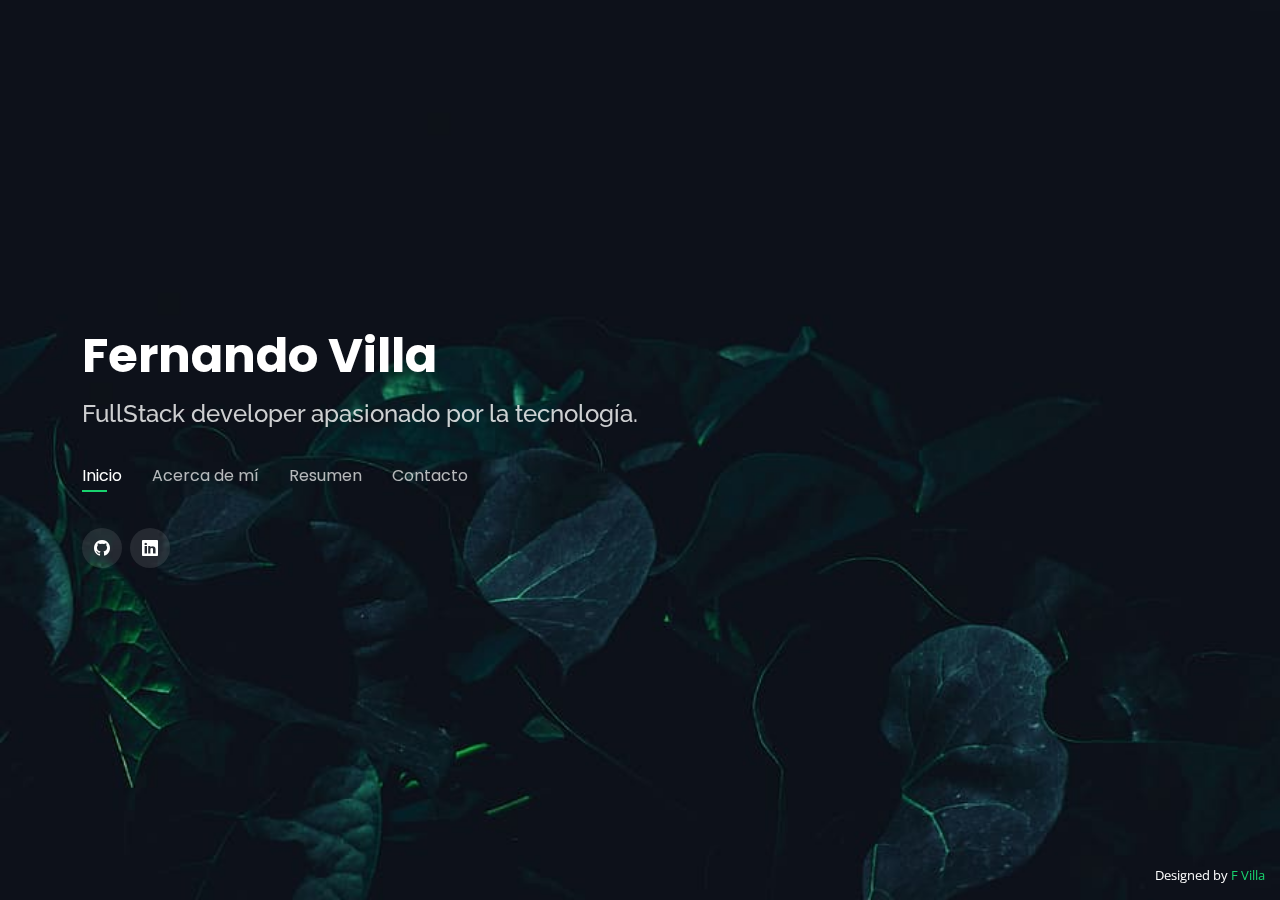
<file: index.html>
<!DOCTYPE html>
<html lang="en">

<head>
  <meta charset="utf-8">
  <meta content="width=device-width, initial-scale=1.0" name="viewport">

  <title>Portafolio</title>
  <meta content="" name="description">
  <meta content="" name="keywords">

  <!-- Favicons -->
  <link href="assets/img/favicon.png" rel="icon">
  <link href="assets/img/apple-touch-icon.png" rel="apple-touch-icon">

  <!-- Google Fonts -->
  <link href="https://fonts.googleapis.com/css?family=Open+Sans:300,300i,400,400i,600,600i,700,700i|Raleway:300,300i,400,400i,500,500i,600,600i,700,700i|Poppins:300,300i,400,400i,500,500i,600,600i,700,700i" rel="stylesheet">

  <!-- Vendor CSS Files -->
  <link href="assets/vendor/bootstrap/css/bootstrap.min.css" rel="stylesheet">
  <link href="assets/vendor/bootstrap-icons/bootstrap-icons.css" rel="stylesheet">
  <link href="assets/vendor/boxicons/css/boxicons.min.css" rel="stylesheet">
  <link href="assets/vendor/glightbox/css/glightbox.min.css" rel="stylesheet">
  <link href="assets/vendor/remixicon/remixicon.css" rel="stylesheet">
  <link href="assets/vendor/swiper/swiper-bundle.min.css" rel="stylesheet">


  <link href="assets/css/style.css" rel="stylesheet">


</head>

<body>

  <!-- ======= Header ======= -->
  <header id="header">
    <div class="container">

      <h1><a href="index.html">Fernando Villa</a></h1>
      <!-- Uncomment below if you prefer to use an image logo -->
      <!-- <a href="index.html" class="mr-auto"><img src="assets/img/logo.png" alt="" class="img-fluid"></a> -->
      <h2>FullStack developer apasionado por la tecnología.</h2>

      <nav id="navbar" class="navbar">
        <ul>
          <li><a class="nav-link active" href="#header">Inicio</a></li>
          <li><a class="nav-link" href="#about">Acerca de mí</a></li>
          <li><a class="nav-link" href="#resume">Resumen</a></li>
          <li><a class="nav-link" href="#contact">Contacto</a></li>
        </ul>
        <i class="bi bi-list mobile-nav-toggle"></i>
      </nav><!-- .navbar -->

      <div class="social-links">
        
        <a href="https://github.com/XjadoVibralex" class="github"><i class="bi bi-github"></i></a>
        <a href="https://www.linkedin.com/in/luis-f-villa/" class="linkedin"><i class="bi bi-linkedin"></i></a>
      </div>

    </div>
  </header><!-- End Header -->

  <!-- ======= About Section ======= -->
  <section id="about" class="about">

    <!-- ======= About Me ======= -->
    <div class="about-me container">

      <div class="section-title">
        <h2>Acerca de mí</h2>
        
      </div>

      <div class="row">
        <div class="col-lg-4" data-aos="fade-right">
          <img src="assets/img/me.jpg" class="img-fluid" alt="">
        </div>
        <div class="col-lg-8 pt-4 pt-lg-0 content" data-aos="fade-left">
          <h3>FullStack Developer</h3>
          <p class="fst-italic">
            Soy un apasionado por la programación y la tecnología.
          </p>
          <div class="row">
            <div class="col-lg-6">
              <ul>
                
                <li><i class="bi bi-chevron-right"></i> <strong>Website:</strong> <span>www.example.com</span></li>
                <li><i class="bi bi-chevron-right"></i> <strong>Teléfono</strong> <span>+51 977574963</span></li>
                <li><i class="bi bi-chevron-right"></i> <strong>Ciudad:</strong> <span>Lima, Perú</span></li>
              </ul>
            </div>
            <div class="col-lg-6">
              <ul>
                
               
                <li><i class="bi bi-chevron-right"></i> <strong>Correo:</strong> <span>fjvilla15z@gmail.com</span></li>
                <li><i class="bi bi-chevron-right"></i> <strong>Freelance:</strong> <span>Disponible</span></li>
              </ul>
            </div>
          </div>
          <p>
            Soy un joven profesional con un marcado perfil analítico y resolutivo, que sumado a mi alta responsabilidad y curiosidad me permiten trabajar de manera organizada, planificada, dinámica y eficiente, resolviendo rápidamente diversas situaciones ya sea tomando la iniciativa, trabajando en equipo o siguiendo pautas marcadas por otros. 
          </p>
        </div>
      </div>

    </div><!-- End About Me -->

    <!-- ======= Counts ======= -->
    
    <!-- ======= Skills  ======= -->
    <div class="skills container">

      <div class="section-title">
        <h2>Skills</h2>
      </div>

      <div class="row skills-content">

        <div class="col-lg-6">

          <div class="progress">
            <span class="skill">HTML <i class="val">100%</i></span>
            <div class="progress-bar-wrap">
              <div class="progress-bar" role="progressbar" aria-valuenow="100" aria-valuemin="0" aria-valuemax="100"></div>
            </div>
          </div>

          <div class="progress">
            <span class="skill">CSS <i class="val">90%</i></span>
            <div class="progress-bar-wrap">
              <div class="progress-bar" role="progressbar" aria-valuenow="90" aria-valuemin="0" aria-valuemax="100"></div>
            </div>
          </div>

          <div class="progress">
            <span class="skill">JavaScript <i class="val">75%</i></span>
            <div class="progress-bar-wrap">
              <div class="progress-bar" role="progressbar" aria-valuenow="75" aria-valuemin="0" aria-valuemax="100"></div>
            </div>
          </div>

        </div>

        <div class="col-lg-6">

          <div class="progress">
            <span class="skill">React <i class="val">80%</i></span>
            <div class="progress-bar-wrap">
              <div class="progress-bar" role="progressbar" aria-valuenow="80" aria-valuemin="0" aria-valuemax="100"></div>
            </div>
          </div>

          <div class="progress">
            <span class="skill">Node <i class="val">90%</i></span>
            <div class="progress-bar-wrap">
              <div class="progress-bar" role="progressbar" aria-valuenow="90" aria-valuemin="0" aria-valuemax="100"></div>
            </div>
          </div>

          <div class="progress">
            <span class="skill">MySQL <i class="val">80%</i></span>
            <div class="progress-bar-wrap">
              <div class="progress-bar" role="progressbar" aria-valuenow="55" aria-valuemin="0" aria-valuemax="100"></div>
            </div>
          </div>

        </div>

      </div>

    </div><!-- End Skills -->

    
  

  </section><!-- End About Section -->

  <!-- ======= Resume Section ======= -->
  <section id="resume" class="resume">
    <div class="container">

      <div class="section-title">
        <h2>Resumen</h2>
        <p>Check My Resume</p>
      </div>

      <div class="row">
        <div class="col-lg-6">
          
          

          <h3 class="resume-title">Educación</h3>
          <div class="resume-item">
            <h4>Cibertec</h4>
            
            <p><em>Computación e Informática</em></p>
          
          </div>
          <div class="resume-item">
            <h4>Labotec</h4>
            
            <p><em>Curso de Python </em></p>
            
          </div>
        </div>
        <div class="col-lg-6">
          <h3 class="resume-title">Experiencia profesional</h3>
          <div class="resume-item">
            <h4>Desarrollo Web</h4>
            <h5>2022</h5>
            <p><em>Skinstatto</em></p>
            <p>
            <ul>
              <li>Desarrollo de Landinpage para un estudio de tatuajes.</li>
              
            </ul>
            </p>
          </div>
          
        </div>
      </div>

    </div>
  </section><!-- End Resume Section -->

  

  

  <!-- ======= Contact Section ======= -->
  <section id="contact" class="contact">
    <div class="container">

      <div class="section-title">
        <h2>Contacto</h2>
        <p>Ubícame</p>
      </div>

      <div class="row mt-2">

        <div class="col-md-6 d-flex align-items-stretch">
          <div class="info-box">
            <i class="bx bx-map"></i>
            <h3>Dirección</h3>
            <p>Lima, Perú</p>
          </div>
        </div>

        <div class="col-md-6 mt-4 mt-md-0 d-flex align-items-stretch">
          <div class="info-box">
            <i class="bx bx-share-alt"></i>
            <h3>Redes Sociales</h3>
            <div class="social-links">
            
              
              <a href="https://github.com/XjadoVibralex" class="github"><i class="bi bi-github"></i></a>
              <a href="https://www.linkedin.com/in/luis-f-villa/" class="linkedin"><i class="bi bi-linkedin"></i></a>
            </div>
          </div>
        </div>

        <div class="col-md-6 mt-4 d-flex align-items-stretch">
          <div class="info-box">
            <i class="bx bx-envelope"></i>
            <h3>Email </h3>
            <p>fjvilla15z@gmail.com</p>
          </div>
        </div>
        <div class="col-md-6 mt-4 d-flex align-items-stretch">
          <div class="info-box">
            <i class="bx bx-phone-call"></i>
            <h3>Teléfono</h3>
            <p>+51 977574963</p>
          </div>
        </div>
      </div>

    

    </div>
  </section><!-- End Contact Section -->

  <div class="credits">
  
    Designed by <a href="#">F Villa</a>
  </div>

  <!-- Vendor JS Files -->
  <script src="assets/vendor/purecounter/purecounter_vanilla.js"></script>
  <script src="assets/vendor/bootstrap/js/bootstrap.bundle.min.js"></script>
  <script src="assets/vendor/glightbox/js/glightbox.min.js"></script>
  <script src="assets/vendor/isotope-layout/isotope.pkgd.min.js"></script>
  <script src="assets/vendor/swiper/swiper-bundle.min.js"></script>
  <script src="assets/vendor/waypoints/noframework.waypoints.js"></script>
  <script src="assets/vendor/php-email-form/validate.js"></script>

  <!-- Template Main JS File -->
  <script src="assets/js/main.js"></script>

</body>

</html>
</file>
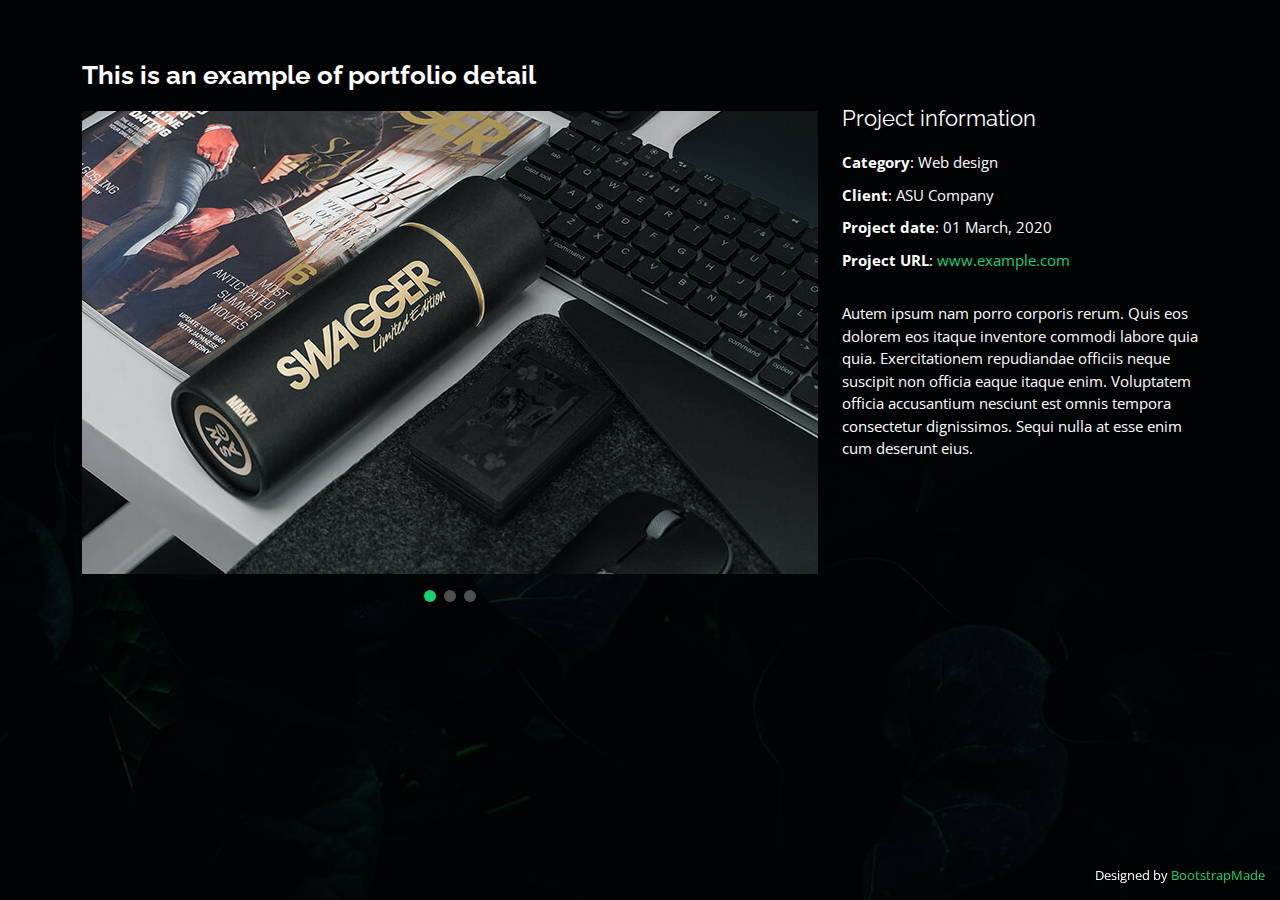
<file: portfolio-details.html>
<!DOCTYPE html>
<html lang="en">

<head>
  <meta charset="utf-8">
  <meta content="width=device-width, initial-scale=1.0" name="viewport">

  <title>Portfolio Details - Personal Bootstrap Template</title>
  <meta content="" name="description">
  <meta content="" name="keywords">

  <!-- Favicons -->
  <link href="assets/img/favicon.png" rel="icon">
  <link href="assets/img/apple-touch-icon.png" rel="apple-touch-icon">

  <!-- Google Fonts -->
  <link href="https://fonts.googleapis.com/css?family=Open+Sans:300,300i,400,400i,600,600i,700,700i|Raleway:300,300i,400,400i,500,500i,600,600i,700,700i|Poppins:300,300i,400,400i,500,500i,600,600i,700,700i" rel="stylesheet">

  <!-- Vendor CSS Files -->
  <link href="assets/vendor/bootstrap/css/bootstrap.min.css" rel="stylesheet">
  <link href="assets/vendor/bootstrap-icons/bootstrap-icons.css" rel="stylesheet">
  <link href="assets/vendor/boxicons/css/boxicons.min.css" rel="stylesheet">
  <link href="assets/vendor/glightbox/css/glightbox.min.css" rel="stylesheet">
  <link href="assets/vendor/remixicon/remixicon.css" rel="stylesheet">
  <link href="assets/vendor/swiper/swiper-bundle.min.css" rel="stylesheet">

  <!-- Template Main CSS File -->
  <link href="assets/css/style.css" rel="stylesheet">

  <!-- =======================================================
  * Template Name: Personal - v4.9.1
  * Template URL: https://bootstrapmade.com/personal-free-resume-bootstrap-template/
  * Author: BootstrapMade.com
  * License: https://bootstrapmade.com/license/
  ======================================================== -->
</head>

<body>

  <main id="main">

    <!-- ======= Portfolio Details ======= -->
    <div id="portfolio-details" class="portfolio-details">
      <div class="container">

        <div class="row">

          <div class="col-lg-8">
            <h2 class="portfolio-title">This is an example of portfolio detail</h2>

            <div class="portfolio-details-slider swiper">
              <div class="swiper-wrapper align-items-center">

                <div class="swiper-slide">
                  <img src="assets/img/portfolio/portfolio-details-1.jpg" alt="">
                </div>

                <div class="swiper-slide">
                  <img src="assets/img/portfolio/portfolio-details-2.jpg" alt="">
                </div>

                <div class="swiper-slide">
                  <img src="assets/img/portfolio/portfolio-details-3.jpg" alt="">
                </div>

              </div>
              <div class="swiper-pagination"></div>
            </div>

          </div>

          <div class="col-lg-4 portfolio-info">
            <h3>Project information</h3>
            <ul>
              <li><strong>Category</strong>: Web design</li>
              <li><strong>Client</strong>: ASU Company</li>
              <li><strong>Project date</strong>: 01 March, 2020</li>
              <li><strong>Project URL</strong>: <a href="#">www.example.com</a></li>
            </ul>

            <p>
              Autem ipsum nam porro corporis rerum. Quis eos dolorem eos itaque inventore commodi labore quia quia. Exercitationem repudiandae officiis neque suscipit non officia eaque itaque enim. Voluptatem officia accusantium nesciunt est omnis tempora consectetur dignissimos. Sequi nulla at esse enim cum deserunt eius.
            </p>
          </div>

        </div>

      </div>
    </div><!-- End Portfolio Details -->

  </main><!-- End #main -->

  <div class="credits">
    <!-- All the links in the footer should remain intact. -->
    <!-- You can delete the links only if you purchased the pro version. -->
    <!-- Licensing information: https://bootstrapmade.com/license/ -->
    <!-- Purchase the pro version with working PHP/AJAX contact form: https://bootstrapmade.com/personal-free-resume-bootstrap-template/ -->
    Designed by <a href="https://bootstrapmade.com/">BootstrapMade</a>
  </div>

  <!-- Vendor JS Files -->
  <script src="assets/vendor/purecounter/purecounter_vanilla.js"></script>
  <script src="assets/vendor/bootstrap/js/bootstrap.bundle.min.js"></script>
  <script src="assets/vendor/glightbox/js/glightbox.min.js"></script>
  <script src="assets/vendor/isotope-layout/isotope.pkgd.min.js"></script>
  <script src="assets/vendor/swiper/swiper-bundle.min.js"></script>
  <script src="assets/vendor/waypoints/noframework.waypoints.js"></script>
  <script src="assets/vendor/php-email-form/validate.js"></script>

  <!-- Template Main JS File -->
  <script src="assets/js/main.js"></script>

</body>

</html>
</file>
<file: assets/css/style.css>
/**
* Template Name: Personal - v4.9.1
* Template URL: https://bootstrapmade.com/personal-free-resume-bootstrap-template/
* Author: BootstrapMade.com
* License: https://bootstrapmade.com/license/
*/

/*--------------------------------------------------------------
# General
--------------------------------------------------------------*/
body {
  font-family: "Open Sans", sans-serif;
  background-color: #040404;
  color: #fff;
  position: relative;
  background: transparent;
}

body::before {
  content: "";
  position: fixed;
  background: #040404 url("../img/bg.jpg") top right no-repeat;
  background-size: cover;
  left: 0;
  right: 0;
  top: 0;
  height: 100vh;
  z-index: -1;
}

@media (min-width: 1024px) {
  body::before {
    background-attachment: fixed;
  }
}

a {
  color: #18d26e;
  text-decoration: none;
}

a:hover {
  color: #35e888;
  text-decoration: none;
}

h1,
h2,
h3,
h4,
h5,
h6 {
  font-family: "Raleway", sans-serif;
}

/*--------------------------------------------------------------
# Header
--------------------------------------------------------------*/
#header {
  transition: ease-in-out 0.3s;
  position: relative;
  height: 100vh;
  display: flex;
  align-items: center;
  z-index: 997;
  overflow-y: auto;
}

#header * {
  transition: ease-in-out 0.3s;
}

#header h1 {
  font-size: 48px;
  margin: 0;
  padding: 0;
  line-height: 1;
  font-weight: 700;
  font-family: "Poppins", sans-serif;
}

#header h1 a,
#header h1 a:hover {
  color: #fff;
  line-height: 1;
  display: inline-block;
}

#header h2 {
  font-size: 24px;
  margin-top: 20px;
  color: rgba(255, 255, 255, 0.8);
}

#header h2 span {
  color: #fff;
  border-bottom: 2px solid #18d26e;
  padding-bottom: 6px;
}

#header img {
  padding: 0;
  margin: 0;
}

#header .social-links {
  margin-top: 40px;
  display: flex;
}

#header .social-links a {
  font-size: 16px;
  display: flex;
  justify-content: center;
  align-items: center;
  background: rgba(255, 255, 255, 0.1);
  color: #fff;
  line-height: 1;
  margin-right: 8px;
  border-radius: 50%;
  width: 40px;
  height: 40px;
}

#header .social-links a:hover {
  background: #18d26e;
}

@media (max-width: 992px) {
  #header h1 {
    font-size: 36px;
  }

  #header h2 {
    font-size: 20px;
    line-height: 30px;
  }

  #header .social-links {
    margin-top: 15px;
  }

  #header .container {
    display: flex;
    flex-direction: column;
    align-items: center;
  }
}

/* Header Top */
#header.header-top {
  height: 80px;
  position: fixed;
  left: 0;
  top: 0;
  right: 0;
  background: rgba(0, 0, 0, 0.9);
}

#header.header-top .social-links,
#header.header-top h2 {
  display: none;
}

#header.header-top h1 {
  margin-right: auto;
  font-size: 36px;
}

#header.header-top .container {
  display: flex;
  align-items: center;
}

#header.header-top .navbar {
  margin: 0;
}

@media (max-width: 768px) {
  #header.header-top {
    height: 60px;
  }

  #header.header-top h1 {
    font-size: 26px;
  }
}

/*--------------------------------------------------------------
# Navigation Menu
--------------------------------------------------------------*/
/**
* Desktop Navigation 
*/
.navbar {
  padding: 0;
  margin-top: 35px;
}

.navbar ul {
  margin: 0;
  padding: 0;
  display: flex;
  list-style: none;
  align-items: center;
}

.navbar li {
  position: relative;
}

.navbar li+li {
  margin-left: 30px;
}

.navbar a,
.navbar a:focus {
  display: flex;
  align-items: center;
  justify-content: space-between;
  padding: 0;
  font-family: "Poppins", sans-serif;
  font-size: 16px;
  font-weight: 400;
  color: rgba(255, 255, 255, 0.7);
  white-space: nowrap;
  transition: 0.3s;
}

.navbar a i,
.navbar a:focus i {
  font-size: 12px;
  line-height: 0;
  margin-left: 5px;
}

.navbar a:before {
  content: "";
  position: absolute;
  width: 0;
  height: 2px;
  bottom: -4px;
  left: 0;
  background-color: #18d26e;
  visibility: hidden;
  width: 0px;
  transition: all 0.3s ease-in-out 0s;
}

.navbar a:hover:before,
.navbar li:hover>a:before,
.navbar .active:before {
  visibility: visible;
  width: 25px;
}

.navbar a:hover,
.navbar .active,
.navbar .active:focus,
.navbar li:hover>a {
  color: #fff;
}

/**
* Mobile Navigation 
*/
.mobile-nav-toggle {
  color: #fff;
  font-size: 28px;
  cursor: pointer;
  display: none;
  line-height: 0;
  transition: 0.5s;
  position: fixed;
  right: 15px;
  top: 15px;
}

@media (max-width: 991px) {
  .mobile-nav-toggle {
    display: block;
  }

  .navbar ul {
    display: none;
  }
}

.navbar-mobile {
  position: fixed;
  overflow: hidden;
  top: 0;
  right: 0;
  left: 0;
  bottom: 0;
  background: rgba(0, 0, 0, 0.9);
  transition: 0.3s;
  z-index: 999;
  margin-top: 0;
}

.navbar-mobile .mobile-nav-toggle {
  position: absolute;
  top: 15px;
  right: 15px;
}

.navbar-mobile ul {
  display: block;
  position: absolute;
  top: 55px;
  right: 15px;
  bottom: 45px;
  left: 15px;
  padding: 10px 0;
  overflow-y: auto;
  transition: 0.3s;
  border: 2px solid rgba(255, 255, 255, 0.2);
}

.navbar-mobile li {
  padding: 12px 20px;
}

.navbar-mobile li+li {
  margin: 0;
}

.navbar-mobile a,
.navbar-mobile a:focus {
  font-size: 16px;
  position: relative;
}

/*--------------------------------------------------------------
# Sections General
--------------------------------------------------------------*/
section {
  overflow: hidden;
  position: absolute;
  width: 100%;
  top: 140px;
  bottom: 100%;
  opacity: 0;
  transition: ease-in-out 0.4s;
  z-index: 2;
}

section.section-show {
  top: 100px;
  bottom: auto;
  opacity: 1;
  padding-bottom: 45px;
}

section .container {
  background: rgba(0, 0, 0, 0.9);
  padding: 30px;
}

@media (max-width: 768px) {
  section {
    top: 120px;
  }

  section.section-show {
    top: 80px;
  }
}

.section-title h2 {
  font-size: 14px;
  font-weight: 500;
  padding: 0;
  line-height: 1px;
  margin: 0 0 20px 0;
  letter-spacing: 2px;
  text-transform: uppercase;
  color: #aaaaaa;
  font-family: "Poppins", sans-serif;
}

.section-title h2::after {
  content: "";
  width: 120px;
  height: 1px;
  display: inline-block;
  background: #4ceb95;
  margin: 4px 10px;
}

.section-title p {
  margin: 0;
  margin: -15px 0 15px 0;
  font-size: 36px;
  font-weight: 700;
  text-transform: uppercase;
  font-family: "Poppins", sans-serif;
  color: #fff;
}

/*--------------------------------------------------------------
# About
--------------------------------------------------------------*/
.about-me .content h3 {
  font-weight: 700;
  font-size: 26px;
  color: #18d26e;
}

.about-me .content ul {
  list-style: none;
  padding: 0;
}

.about-me .content ul li {
  margin-bottom: 20px;
  display: flex;
  align-items: center;
}

.about-me .content ul strong {
  margin-right: 10px;
}

.about-me .content ul i {
  font-size: 16px;
  margin-right: 5px;
  color: #18d26e;
  line-height: 0;
}

.about-me .content p:last-child {
  margin-bottom: 0;
}

/*--------------------------------------------------------------
# Counts
--------------------------------------------------------------*/
.counts {
  padding: 70px 0 60px;
}

.counts .count-box {
  padding: 30px 30px 25px 30px;
  width: 100%;
  position: relative;
  text-align: center;
  background: rgba(255, 255, 255, 0.08);
}

.counts .count-box i {
  position: absolute;
  top: -25px;
  left: 50%;
  transform: translateX(-50%);
  font-size: 24px;
  background: rgba(255, 255, 255, 0.1);
  padding: 12px;
  color: #18d26e;
  border-radius: 50px;
  line-height: 0;
}

.counts .count-box span {
  font-size: 36px;
  display: block;
  font-weight: 600;
  color: #fff;
}

.counts .count-box p {
  padding: 0;
  margin: 0;
  font-family: "Raleway", sans-serif;
  font-size: 14px;
}

/*--------------------------------------------------------------
# Skills
--------------------------------------------------------------*/
.skills .progress {
  height: 60px;
  display: block;
  background: none;
  border-radius: 0;
}

.skills .progress .skill {
  padding: 10px 0;
  margin: 0;
  text-transform: uppercase;
  display: block;
  font-weight: 600;
  font-family: "Poppins", sans-serif;
  color: #fff;
}

.skills .progress .skill .val {
  float: right;
  font-style: normal;
}

.skills .progress-bar-wrap {
  background: rgba(255, 255, 255, 0.2);
}

.skills .progress-bar {
  width: 1px;
  height: 10px;
  transition: 0.9s;
  background-color: #18d26e;
}

/*--------------------------------------------------------------
# Interests
--------------------------------------------------------------*/
.interests .icon-box {
  display: flex;
  align-items: center;
  padding: 20px;
  background: rgba(255, 255, 255, 0.08);
  transition: ease-in-out 0.3s;
}

.interests .icon-box i {
  font-size: 32px;
  padding-right: 10px;
  line-height: 1;
}

.interests .icon-box h3 {
  font-weight: 700;
  margin: 0;
  padding: 0;
  line-height: 1;
  font-size: 16px;
  color: #fff;
}

.interests .icon-box:hover {
  background: rgba(255, 255, 255, 0.12);
}

/*--------------------------------------------------------------
# Testimonials
--------------------------------------------------------------*/
.testimonials .testimonials-carousel,
.testimonials .testimonials-slider {
  overflow: hidden;
}

.testimonials .testimonial-item {
  box-sizing: content-box;
  min-height: 320px;
}

.testimonials .testimonial-item .testimonial-img {
  width: 90px;
  border-radius: 50%;
  margin: -40px 0 0 40px;
  position: relative;
  z-index: 2;
  border: 6px solid rgba(255, 255, 255, 0.12);
}

.testimonials .testimonial-item h3 {
  font-size: 18px;
  font-weight: bold;
  margin: 10px 0 5px 45px;
  color: #fff;
}

.testimonials .testimonial-item h4 {
  font-size: 14px;
  color: #999;
  margin: 0 0 0 45px;
}

.testimonials .testimonial-item .quote-icon-left,
.testimonials .testimonial-item .quote-icon-right {
  color: rgba(255, 255, 255, 0.25);
  font-size: 26px;
}

.testimonials .testimonial-item .quote-icon-left {
  display: inline-block;
  left: -5px;
  position: relative;
}

.testimonials .testimonial-item .quote-icon-right {
  display: inline-block;
  right: -5px;
  position: relative;
  top: 10px;
}

.testimonials .testimonial-item p {
  font-style: italic;
  margin: 0 15px 0 15px;
  padding: 20px 20px 60px 20px;
  background: rgba(255, 255, 255, 0.1);
  position: relative;
  border-radius: 6px;
  position: relative;
  z-index: 1;
}

.testimonials .swiper-pagination {
  margin-top: 20px;
  position: relative;
}

.testimonials .swiper-pagination .swiper-pagination-bullet {
  width: 12px;
  height: 12px;
  opacity: 1;
  background-color: rgba(255, 255, 255, 0.3);
}

.testimonials .swiper-pagination .swiper-pagination-bullet-active {
  background-color: #18d26e;
}

/*--------------------------------------------------------------
# Resume
--------------------------------------------------------------*/
.resume .resume-title {
  font-size: 26px;
  font-weight: 700;
  margin-top: 20px;
  margin-bottom: 20px;
  color: #fff;
}

.resume .resume-item {
  padding: 0 0 20px 20px;
  margin-top: -2px;
  border-left: 2px solid rgba(255, 255, 255, 0.2);
  position: relative;
}

.resume .resume-item h4 {
  line-height: 18px;
  font-size: 18px;
  font-weight: 600;
  text-transform: uppercase;
  font-family: "Poppins", sans-serif;
  color: #18d26e;
  margin-bottom: 10px;
}

.resume .resume-item h5 {
  font-size: 16px;
  background: rgba(255, 255, 255, 0.15);
  padding: 5px 15px;
  display: inline-block;
  font-weight: 600;
  margin-bottom: 10px;
}

.resume .resume-item ul {
  padding-left: 20px;
}

.resume .resume-item ul li {
  padding-bottom: 10px;
}

.resume .resume-item:last-child {
  padding-bottom: 0;
}

.resume .resume-item::before {
  content: "";
  position: absolute;
  width: 16px;
  height: 16px;
  border-radius: 50px;
  left: -9px;
  top: 0;
  background: #18d26e;
  border: 2px solid #18d26e;
}

/*--------------------------------------------------------------
# Services
--------------------------------------------------------------*/
.services .icon-box {
  text-align: center;
  background: rgba(204, 204, 204, 0.1);
  padding: 80px 20px;
  transition: all ease-in-out 0.3s;
}

.services .icon-box .icon {
  margin: 0 auto;
  width: 64px;
  height: 64px;
  background: #18d26e;
  border-radius: 5px;
  transition: all 0.3s ease-out 0s;
  display: flex;
  align-items: center;
  justify-content: center;
  margin-bottom: 20px;
  transform-style: preserve-3d;
}

.services .icon-box .icon i {
  color: #fff;
  font-size: 28px;
}

.services .icon-box .icon::before {
  position: absolute;
  content: "";
  left: -8px;
  top: -8px;
  height: 100%;
  width: 100%;
  background: rgba(255, 255, 255, 0.15);
  border-radius: 5px;
  transition: all 0.3s ease-out 0s;
  transform: translateZ(-1px);
}

.services .icon-box h4 {
  font-weight: 700;
  margin-bottom: 15px;
  font-size: 24px;
}

.services .icon-box h4 a {
  color: #fff;
}

.services .icon-box p {
  line-height: 24px;
  font-size: 14px;
  margin-bottom: 0;
}

.services .icon-box:hover {
  background: #18d26e;
  border-color: #18d26e;
}

.services .icon-box:hover .icon {
  background: #fff;
}

.services .icon-box:hover .icon i {
  color: #18d26e;
}

.services .icon-box:hover .icon::before {
  background: #35e888;
}

.services .icon-box:hover h4 a,
.services .icon-box:hover p {
  color: #fff;
}

/*--------------------------------------------------------------
# Portfolio
--------------------------------------------------------------*/
.portfolio .portfolio-item {
  margin-bottom: 30px;
}

.portfolio #portfolio-flters {
  padding: 0;
  margin: 0 auto 15px auto;
  list-style: none;
  text-align: center;
  border-radius: 50px;
  padding: 2px 15px;
}

.portfolio #portfolio-flters li {
  cursor: pointer;
  display: inline-block;
  padding: 8px 16px 10px 16px;
  font-size: 14px;
  font-weight: 600;
  line-height: 1;
  text-transform: uppercase;
  color: #fff;
  background: rgba(255, 255, 255, 0.1);
  margin: 0 3px 10px 3px;
  transition: all 0.3s ease-in-out;
  border-radius: 4px;
}

.portfolio #portfolio-flters li:hover,
.portfolio #portfolio-flters li.filter-active {
  background: #18d26e;
}

.portfolio #portfolio-flters li:last-child {
  margin-right: 0;
}

.portfolio .portfolio-wrap {
  transition: 0.3s;
  position: relative;
  overflow: hidden;
  z-index: 1;
  background: rgba(0, 0, 0, 0.6);
}

.portfolio .portfolio-wrap::before {
  content: "";
  background: rgba(0, 0, 0, 0.6);
  position: absolute;
  left: 30px;
  right: 30px;
  top: 30px;
  bottom: 30px;
  transition: all ease-in-out 0.3s;
  z-index: 2;
  opacity: 0;
}

.portfolio .portfolio-wrap .portfolio-info {
  opacity: 0;
  position: absolute;
  top: 0;
  left: 0;
  right: 0;
  bottom: 0;
  text-align: center;
  z-index: 3;
  transition: all ease-in-out 0.3s;
  display: flex;
  flex-direction: column;
  justify-content: center;
  align-items: center;
}

.portfolio .portfolio-wrap .portfolio-info::before {
  display: block;
  content: "";
  width: 48px;
  height: 48px;
  position: absolute;
  top: 35px;
  left: 35px;
  border-top: 3px solid #fff;
  border-left: 3px solid #fff;
  transition: all 0.5s ease 0s;
  z-index: 9994;
}

.portfolio .portfolio-wrap .portfolio-info::after {
  display: block;
  content: "";
  width: 48px;
  height: 48px;
  position: absolute;
  bottom: 35px;
  right: 35px;
  border-bottom: 3px solid #fff;
  border-right: 3px solid #fff;
  transition: all 0.5s ease 0s;
  z-index: 9994;
}

.portfolio .portfolio-wrap .portfolio-info h4 {
  font-size: 20px;
  color: #fff;
  font-weight: 600;
}

.portfolio .portfolio-wrap .portfolio-info p {
  color: #ffffff;
  font-size: 14px;
  text-transform: uppercase;
  padding: 0;
  margin: 0;
}

.portfolio .portfolio-wrap .portfolio-links {
  text-align: center;
  z-index: 4;
}

.portfolio .portfolio-wrap .portfolio-links a {
  color: #fff;
  margin: 0 2px;
  font-size: 28px;
  display: inline-block;
  transition: 0.3s;
}

.portfolio .portfolio-wrap .portfolio-links a:hover {
  color: #63eda3;
}

.portfolio .portfolio-wrap:hover::before {
  top: 0;
  left: 0;
  right: 0;
  bottom: 0;
  opacity: 1;
}

.portfolio .portfolio-wrap:hover .portfolio-info {
  opacity: 1;
}

.portfolio .portfolio-wrap:hover .portfolio-info::before {
  top: 15px;
  left: 15px;
}

.portfolio .portfolio-wrap:hover .portfolio-info::after {
  bottom: 15px;
  right: 15px;
}

/*--------------------------------------------------------------
# Portfolio Details
--------------------------------------------------------------*/
.portfolio-details {
  padding-top: 40px;
  background: rgba(0, 0, 0, 0.8);
  position: fixed;
  left: 0;
  right: 0;
  top: 0;
  bottom: 0;
  overflow-y: auto;
}

.portfolio-details .container {
  padding-top: 20px;
  padding-bottom: 40px;
}

.portfolio-details .portfolio-title {
  font-size: 26px;
  font-weight: 700;
  margin-bottom: 20px;
}

.portfolio-details .portfolio-info {
  padding-top: 45px;
}

.portfolio-details .portfolio-info h3 {
  font-size: 22px;
  font-weight: 400;
  margin-bottom: 20px;
}

.portfolio-details .portfolio-info ul {
  list-style: none;
  padding: 0;
  font-size: 15px;
}

.portfolio-details .portfolio-info ul li+li {
  margin-top: 10px;
}

.portfolio-details .portfolio-info p {
  font-size: 15px;
  padding: 15px 0 0 0;
}

@media (max-width: 992px) {
  .portfolio-details .portfolio-info {
    padding-top: 20px;
  }
}

.portfolio-details .swiper-pagination {
  margin-top: 20px;
  position: relative;
}

.portfolio-details .swiper-pagination .swiper-pagination-bullet {
  width: 12px;
  height: 12px;
  opacity: 1;
  background-color: rgba(255, 255, 255, 0.3);
}

.portfolio-details .swiper-pagination .swiper-pagination-bullet-active {
  background-color: #18d26e;
}

/*--------------------------------------------------------------
# Contact
--------------------------------------------------------------*/
.contact .info-box {
  color: #444444;
  padding: 20px;
  width: 100%;
  background: rgba(255, 255, 255, 0.08);
}

.contact .info-box i.bx {
  font-size: 24px;
  color: #18d26e;
  border-radius: 50%;
  padding: 14px;
  float: left;
  background: rgba(255, 255, 255, 0.1);
}

.contact .info-box h3 {
  font-size: 20px;
  color: rgba(255, 255, 255, 0.5);
  font-weight: 700;
  margin: 10px 0 8px 68px;
}

.contact .info-box p {
  padding: 0;
  color: #fff;
  line-height: 24px;
  font-size: 14px;
  margin: 0 0 0 68px;
}

.contact .info-box .social-links {
  margin: 5px 0 0 68px;
  display: flex;
}

.contact .info-box .social-links a {
  font-size: 18px;
  display: inline-block;
  color: #fff;
  line-height: 1;
  margin-right: 12px;
  transition: 0.3s;
}

.contact .info-box .social-links a:hover {
  color: #18d26e;
}

.contact .php-email-form {
  padding: 30px;
  background: rgba(255, 255, 255, 0.08);
}

.contact .php-email-form .error-message {
  display: none;
  background: rgba(255, 255, 255, 0.08);
  background: #ed3c0d;
  text-align: left;
  padding: 15px;
  font-weight: 600;
}

.contact .php-email-form .error-message br+br {
  margin-top: 25px;
}

.contact .php-email-form .sent-message {
  display: none;
  background: rgba(255, 255, 255, 0.08);
  background: #18d26e;
  text-align: center;
  padding: 15px;
  font-weight: 600;
}

.contact .php-email-form .loading {
  display: none;
  background: rgba(255, 255, 255, 0.08);
  text-align: center;
  padding: 15px;
}

.contact .php-email-form .loading:before {
  content: "";
  display: inline-block;
  border-radius: 50%;
  width: 24px;
  height: 24px;
  margin: 0 10px -6px 0;
  border: 3px solid #18d26e;
  border-top-color: #eee;
  -webkit-animation: animate-loading 1s linear infinite;
  animation: animate-loading 1s linear infinite;
}

.contact .php-email-form input,
.contact .php-email-form textarea {
  border-radius: 0;
  box-shadow: none;
  font-size: 14px;
  background: rgba(255, 255, 255, 0.08);
  border: 0;
  transition: 0.3s;
  color: #fff;
}

.contact .php-email-form input:focus,
.contact .php-email-form textarea:focus {
  background-color: rgba(255, 255, 255, 0.11);
}

.contact .php-email-form input::-moz-placeholder,
.contact .php-email-form textarea::-moz-placeholder {
  color: rgba(255, 255, 255, 0.3);
  opacity: 1;
}

.contact .php-email-form input::placeholder,
.contact .php-email-form textarea::placeholder {
  color: rgba(255, 255, 255, 0.3);
  opacity: 1;
}

.contact .php-email-form input {
  padding: 10px 15px;
}

.contact .php-email-form textarea {
  padding: 12px 15px;
}

.contact .php-email-form button[type=submit] {
  background: #18d26e;
  border: 0;
  padding: 10px 30px;
  color: #fff;
  transition: 0.4s;
  border-radius: 4px;
}

.contact .php-email-form button[type=submit]:hover {
  background: #15bb62;
}

@-webkit-keyframes animate-loading {
  0% {
    transform: rotate(0deg);
  }

  100% {
    transform: rotate(360deg);
  }
}

@keyframes animate-loading {
  0% {
    transform: rotate(0deg);
  }

  100% {
    transform: rotate(360deg);
  }
}

/*--------------------------------------------------------------
# Credits
--------------------------------------------------------------*/
.credits {
  position: fixed;
  right: 0;
  left: 0;
  bottom: 0;
  padding: 15px;
  text-align: right;
  font-size: 13px;
  color: #fff;
  z-index: 999999;
}

@media (max-width: 992px) {
  .credits {
    text-align: center;
    padding: 10px;
    background: rgba(0, 0, 0, 0.8);
  }
}

.credits a {
  color: #18d26e;
  transition: 0.3s;
}

.credits a:hover {
  color: #fff;
}
</file>
